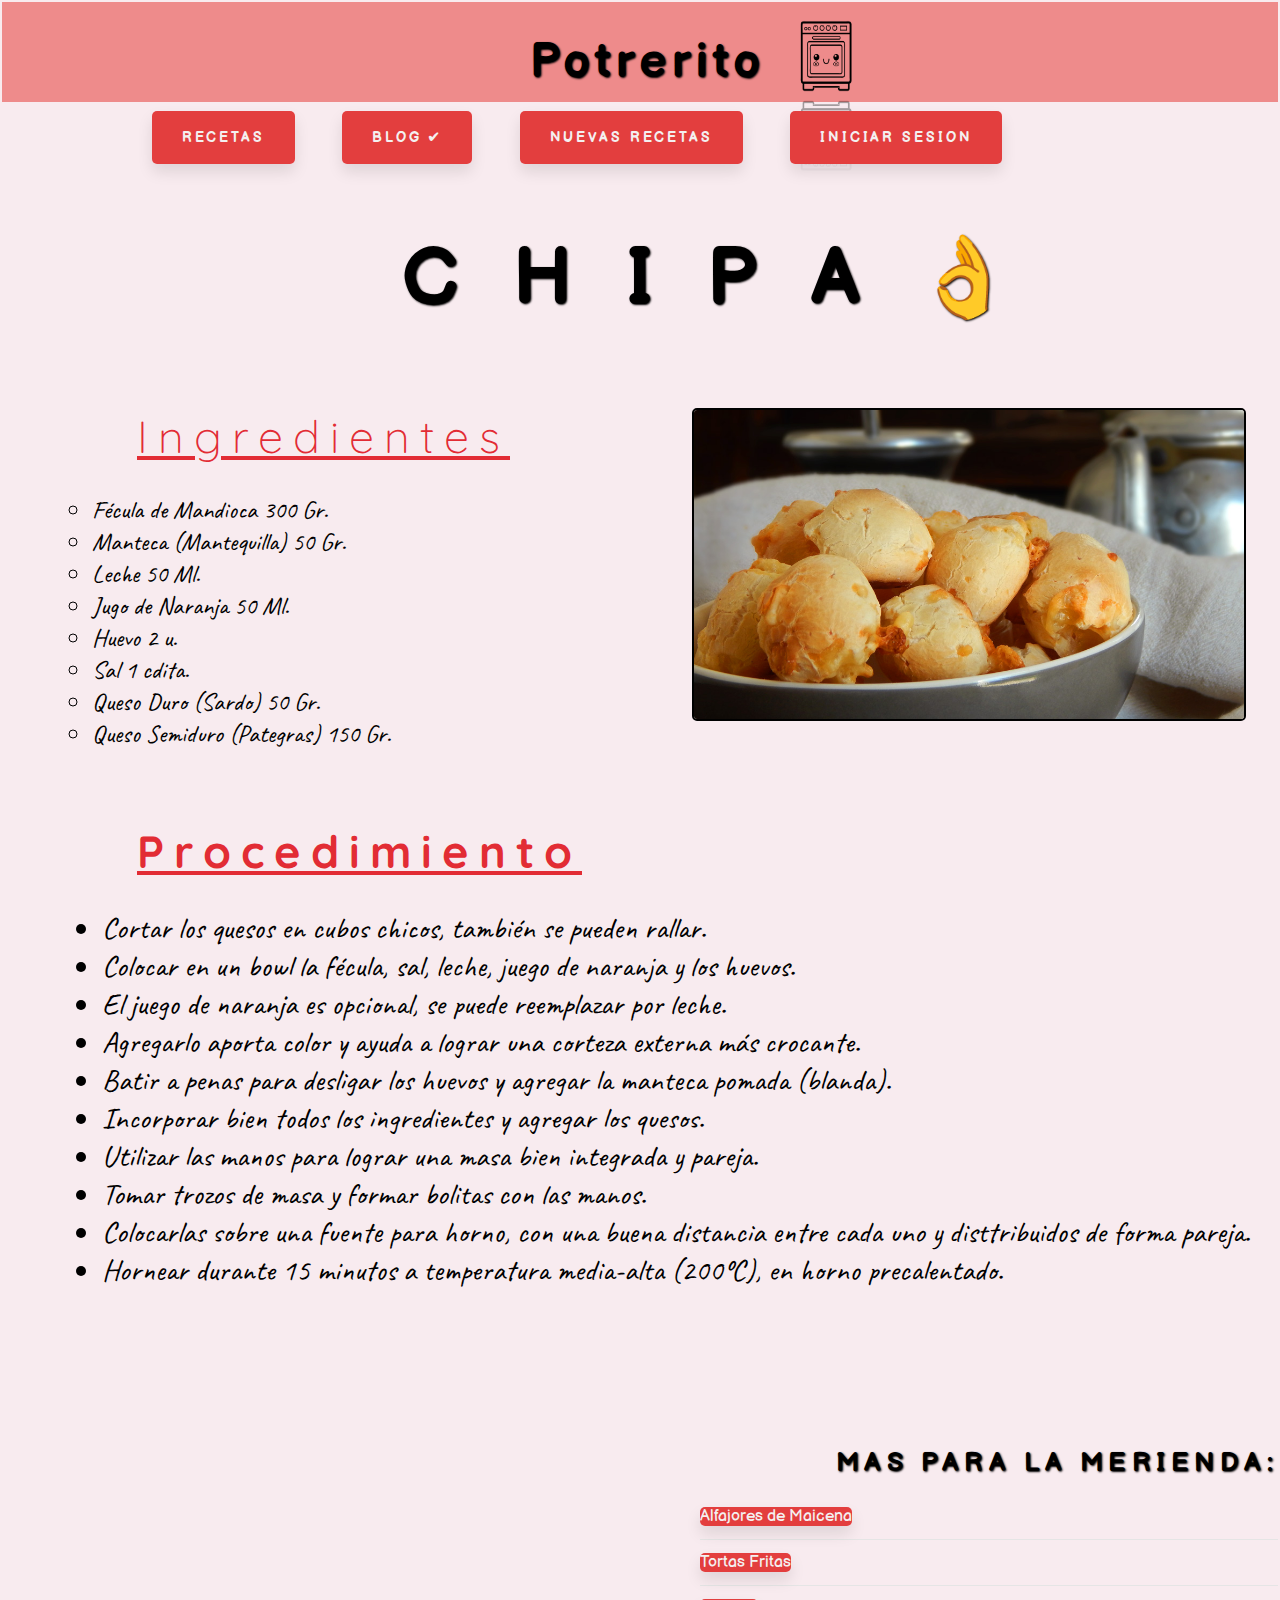
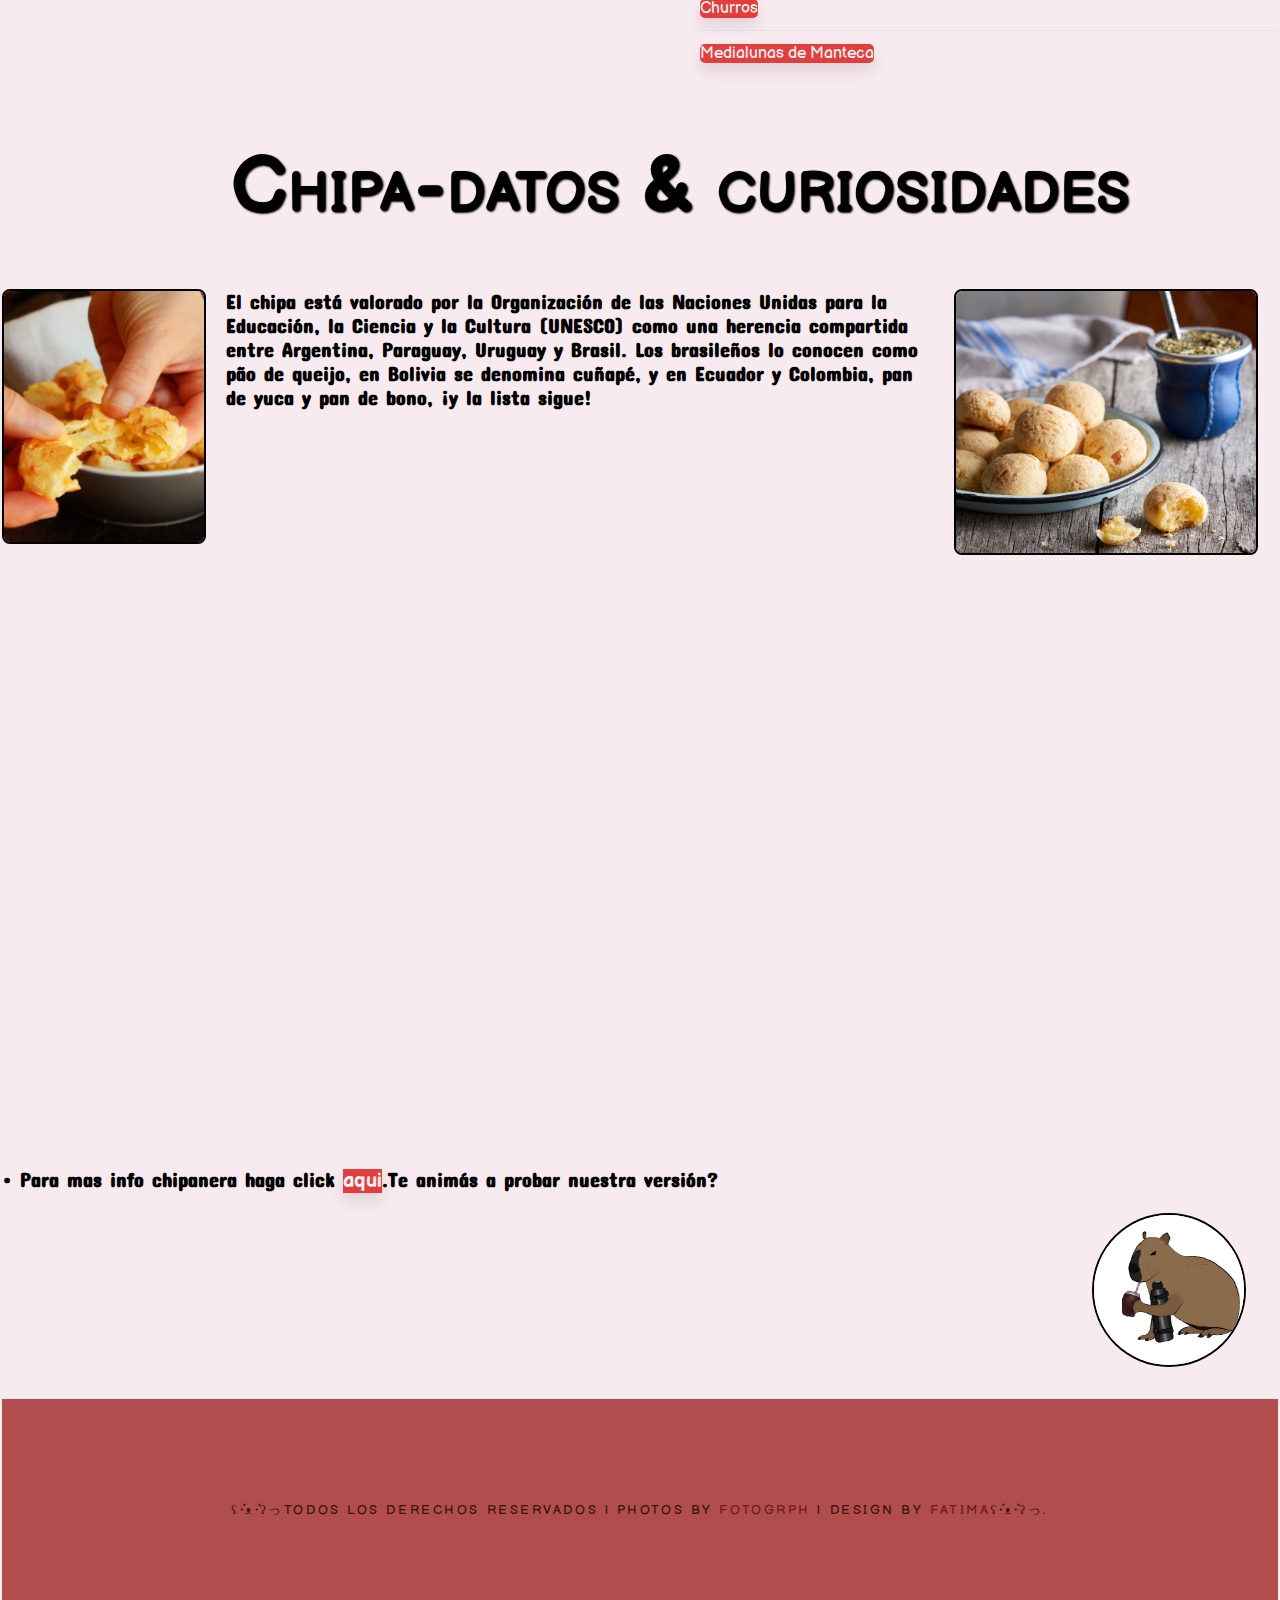
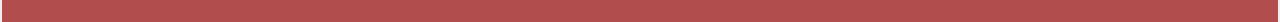
<file: index.html>
<!DOCTYPE html>
<html lang="en" dir="ltr">
<head>
  <meta charset="utf-8">
  <link rel="shortcut icon" href="favicon.ico">
  <title>Receta Chipatastica!</title>
  <link rel="stylesheet" href="style.css">
  <meta name="keywords" content="Recetas Potrerito" />
	<meta name="description" content="Las mejores recetas estan aca! bbb bueno bonito y barato." />



  <!--links de fuentes-->
  <link rel="preconnect" href="https://fonts.googleapis.com">
  <link rel="preconnect" href="https://fonts.gstatic.com" crossorigin>
  <link href="https://fonts.googleapis.com/css2?family=Balsamiq+Sans:wght@700&display=swap" rel="stylesheet">
  <link rel="preconnect" href="https://fonts.googleapis.com">
  <link rel="preconnect" href="https://fonts.gstatic.com" crossorigin>
  <link href="https://fonts.googleapis.com/css2?family=Quicksand:wght@700&display=swap" rel="stylesheet">
  <link rel="preconnect" href="https://fonts.googleapis.com">
  <link rel="preconnect" href="https://fonts.gstatic.com" crossorigin>
  <link href="https://fonts.googleapis.com/css2?family=Pacifico&display=swap" rel="stylesheet">
  <link rel="preconnect" href="https://fonts.googleapis.com">
  <link rel="preconnect" href="https://fonts.gstatic.com" crossorigin>
  <link href="https://fonts.googleapis.com/css2?family=Balsamiq+Sans:ital,wght@1,700&display=swap" rel="stylesheet">
  <link rel="preconnect" href="https://fonts.googleapis.com">
  <link rel="preconnect" href="https://fonts.gstatic.com" crossorigin>
  <link href="https://fonts.googleapis.com/css2?family=Caveat&display=swap" rel="stylesheet">
  <link rel="preconnect" href="https://fonts.googleapis.com">
  <link rel="preconnect" href="https://fonts.gstatic.com" crossorigin>
  <link href="https://fonts.googleapis.com/css2?family=Concert+One&display=swap" rel="stylesheet">
  </head>
  <body>
  <header >
  	        <div id="logo">
             <h1 class="tituloprincipal">Potrerito</h1>
            <img src="imagenes/horno.png" alt="Juan Carlos">
      			</div>

</header>

<nav class="menu">
       <div class="menu2">
  						<ul>
  							<li class="current_page_item"><a href="https://www.youtube.com/watch?v=fJ9rUzIMcZQ&ab_channel=QueenOfficial"target="_blank" accesskey="1" title="Recetas">Recetas</a></li>
  							<li><a href="https://www.youtube.com/watch?v=5NV6Rdv1a3I&ab_channel=DaftPunkVEVO" target="_blank"accesskey="2" title="Blog">Blog ✔</a></li>
  							<li><a href="https://www.youtube.com/watch?v=Gs069dndIYk&ab_channel=EarthWindandFireVEVO" target="_blank" accesskey="3" title="Nuevas recetas">Nuevas recetas</a></li>
						   <li><a href="contacto.html" accesskey="3" title="Iniciar Sesion">Iniciar Sesion</a></li>
            </ul>
</div>
</nav>

<main>

<div id="contenedor" class="contenedor">

<div id="content">

          <div class="title">
  					<h2>C H I P A 👌 </h2>
</div>

            <img class="fotochipa1" src="imagenes/Chippppa.jpg" alt="fotochipa">

              <h1 class="tituloingredientes">Ingredientes</h1>
              <ul class="ingredientes">
                <li>Fécula de Mandioca 300 Gr.</li>
                <li>Manteca (Mantequilla) 50 Gr.</li>
                <li>Leche 50 Ml.</li>
                <li>Jugo de Naranja 50 Ml.</li>
                <li>Huevo 2 u.</li>
                <li>Sal 1 cdita.</li>
                <li>Queso Duro (Sardo) 50 Gr.</li>
                <li>Queso Semiduro (Pategras) 150 Gr.</li>
              </ul>
              <br>
              <h1 class="tituloprocedimiento">Procedimiento</h1>
              <ol class="procedimiento">
                <li>Cortar los quesos en cubos chicos, también se pueden rallar.</li>
                <li>Colocar en un bowl la fécula, sal, leche, juego de naranja y los huevos.</li>
                <li>El juego de naranja es opcional, se puede reemplazar por leche.</li>
                <li>Agregarlo aporta color y ayuda a lograr una corteza externa más crocante.</li>
                <li>Batir a penas para desligar los huevos y agregar la manteca pomada (blanda).</li>
                <li>Incorporar bien todos los ingredientes y agregar los quesos.</li>
                <li>Utilizar las manos para lograr una masa bien integrada y pareja.</li>
                <li>Tomar trozos de masa y formar bolitas con las manos.</li>
                <li>Colocarlas sobre una fuente para horno, con una buena distancia entre cada uno y disttribuidos de forma pareja.</li>
                <li>Hornear durante 15 minutos a temperatura media-alta (200ºC), en horno precalentado.</li>
              </ol>
</div>
</div>

<div class="video">
  <iframe width="560" height="315" src="https://www.youtube.com/embed/16g7IgU2n7o" title="YouTube video player" frameborder="0" allow="accelerometer; autoplay; clipboard-write; encrypted-media; gyroscope; picture-in-picture" allowfullscreen>
  </iframe>

  <div id="sidebar">

						<div class="box1">
							<div class="title">
								<h2>Mas para la merienda:</h2>
							</div>
							<ul class="style1">
								<li><a href="https://cuk-it.com/recetas/alfajores-de-maicena/" target="_blank"> Alfajores de Maicena </a></li>
								<li><a href="https://cuk-it.com/recetas/tortas-fritas/"target="_blank"> Tortas Fritas </a></li>
								<li><a href="https://alicante.com.ar/202-receta-churros"target="_blank"> Churros </a></li>
								<li><a href="https://cuk-it.com/recetas/medialunas-de-manteca/"target="_blank"> Medialunas de Manteca </a></li>
								
							</ul>
						</div>
           </div>

<div id="chipadatos">

<h1 class="titulodatos">Chipa-datos & curiosidades</h1>

  <img class="fotochipa2" src="imagenes/Chipppa.jpg" alt="chipasito">

  <img class="fotochipa3" src="imagenes/Chipa.jpg" alt="chipa">

  <h3 class="textodatos">El chipa está valorado por la Organización de las Naciones Unidas para la Educación, la Ciencia y la Cultura (UNESCO) como una herencia compartida entre Argentina, Paraguay, Uruguay y Brasil.
    Los brasileños lo conocen como pão de queijo, en Bolivia se denomina cuñapé, y en Ecuador y Colombia, pan de yuca y pan de bono, ¡y la lista sigue!</h3>

</div>

<div class="map-responsive">
    <iframe src="https://www.google.com/maps/embed?pb=!1m18!1m12!1m3!1d7501363.158324181!2d-62.94689842547182!3d-23.360165520949412!2m3!1f0!2f0!3f0!3m2!1i1024!2i768!4f13.1!3m3!1m2!1s0x945c083490f13d63%3A0xb3faff611d582ef3!2sParaguay!5e0!3m2!1ses-419!2sar!4v1629669259892!5m2!1ses-419!2sar" width="600" height="450" style="border:0;" allowfullscreen="" loading="lazy"></iframe>
</div>

<h3 class="preguntafinal">• Para mas info chipanera haga click <a href="https://www.chechipa.com/historia" target="_blank">aqui</a>.Te animás a probar nuestra versión?</h3>
<img class="carpincho" src="imagenes/carpinch.jpg" alt="carpinch">
</main>

<footer>

  <div id="copyright" class="container">
	<p>ʕ•́ᴥ•̀ʔっTodos los derechos reservados | Photos by <a href="https://ar.pinterest.com/estrellitayeah/gatitos/" target="_blank">Fotogrph</a> | Design by <a href="https://github.com/mdefatimaperez"  target="_blank">Fatima</a>ʕ•́ᴥ•̀ʔっ.</p>

</footer>













  </body>
</html>
</file>
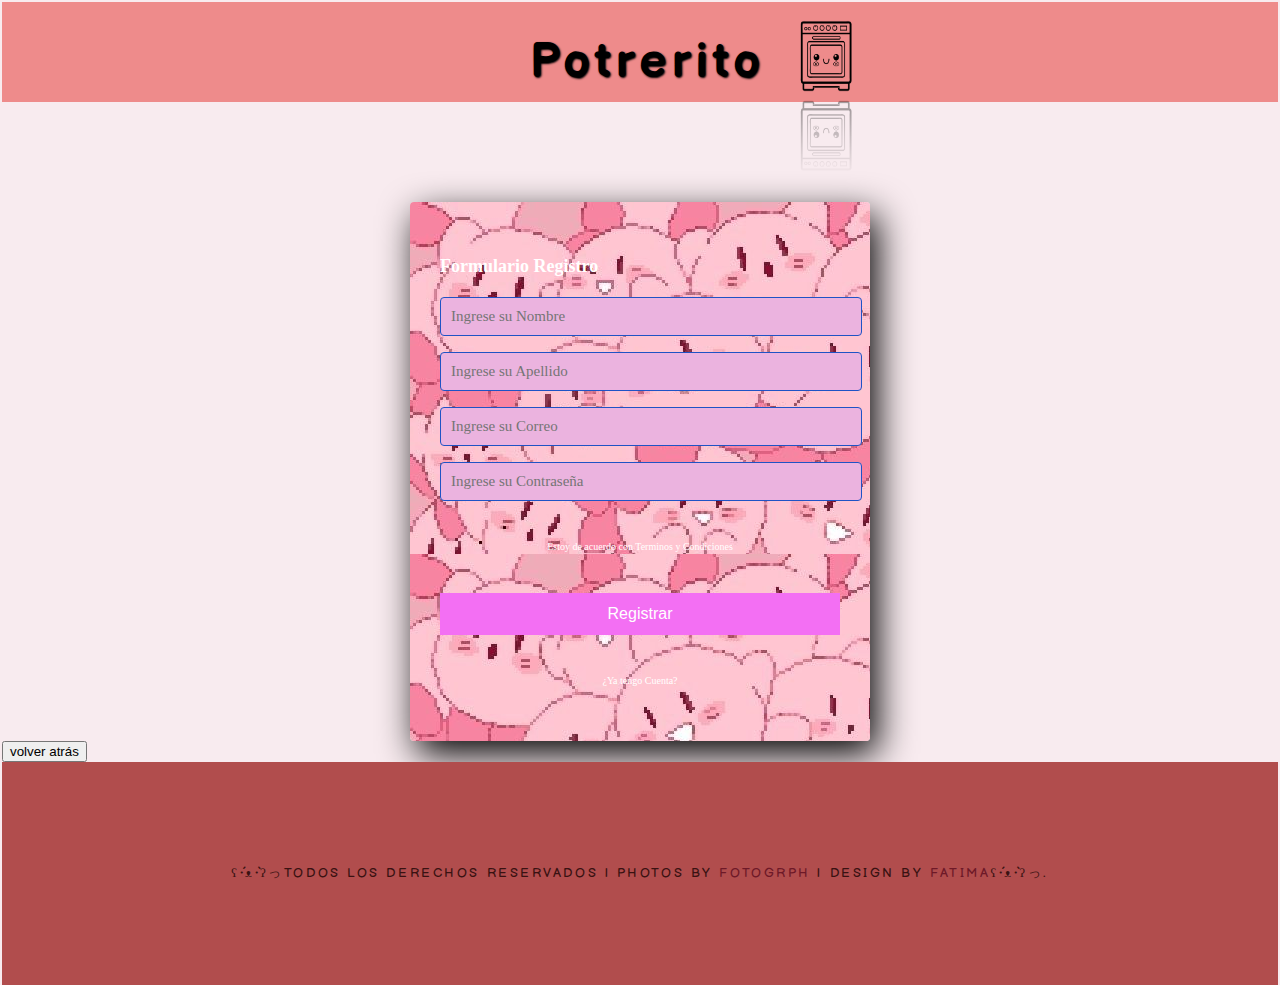
<file: contacto.html>
<!DOCTYPE html>
<html lang="en">
<head>
  <meta charset="UTF-8">
  <meta name="viewport" content="width=device-width, initial-scale=1.0">
  <meta http-equiv="X-UA-Compatible" content="ie=edge">
  <link rel="preconnect" href="https://fonts.googleapis.com">
  <link rel="preconnect" href="https://fonts.gstatic.com" crossorigin>
  <link href="https://fonts.googleapis.com/css2?family=Balsamiq+Sans:wght@700&display=swap" rel="stylesheet">
  <link rel="preconnect" href="https://fonts.googleapis.com">
  <link rel="preconnect" href="https://fonts.gstatic.com" crossorigin>
  <link href="https://fonts.googleapis.com/css2?family=Quicksand:wght@700&display=swap" rel="stylesheet">
  <link rel="preconnect" href="https://fonts.googleapis.com">
  <link rel="preconnect" href="https://fonts.gstatic.com" crossorigin>
  <link href="https://fonts.googleapis.com/css2?family=Pacifico&display=swap" rel="stylesheet">
  <link rel="preconnect" href="https://fonts.googleapis.com">
  <link rel="preconnect" href="https://fonts.gstatic.com" crossorigin>
  <link href="https://fonts.googleapis.com/css2?family=Balsamiq+Sans:ital,wght@1,700&display=swap" rel="stylesheet">
  <link rel="preconnect" href="https://fonts.googleapis.com">
  <link rel="preconnect" href="https://fonts.gstatic.com" crossorigin>
  <link href="https://fonts.googleapis.com/css2?family=Caveat&display=swap" rel="stylesheet">
  <link rel="preconnect" href="https://fonts.googleapis.com">
  <link rel="preconnect" href="https://fonts.gstatic.com" crossorigin>
  <link href="https://fonts.googleapis.com/css2?family=Concert+One&display=swap" rel="stylesheet">
<link href="contacto.css" rel="stylesheet" type="text/css" media="all" />

  <title>Formulario Registro</title>
</head>
<body>
  <header >
  	        <div id="logo">
             <h1 class="tituloprincipal">Potrerito</h1>
            <img src="imagenes/horno.png" alt="Juan Carlos">
      			</div>

</header>
  <section class="form-register">
    <h4>Formulario Registro</h4>
    <input class="controls" type="text" name="nombres" id="nombres" placeholder="Ingrese su Nombre">
    <input class="controls" type="text" name="apellidos" id="apellidos" placeholder="Ingrese su Apellido">
    <input class="controls" type="email" name="correo" id="correo" placeholder="Ingrese su Correo">
    <input class="controls" type="password" name="correo" id="correo" placeholder="Ingrese su Contraseña">
    <p>Estoy de acuerdo con <a href="#">Terminos y Condiciones</a></p>
    <input class="botons" type="submit" value="Registrar">
    <p><a href="#">¿Ya tengo Cuenta?</a></p>
  </section>
<input class="volver" type="button" onclick="history.back()" name="volver atrás" value="volver atrás">
  <footer>

    <div id="copyright" class="container">
  	<p>ʕ•́ᴥ•̀ʔっTodos los derechos reservados | Photos by <a href="https://ar.pinterest.com/estrellitayeah/gatitos/" target="_blank">Fotogrph</a> | Design by <a href="https://github.com/mdefatimaperez"  target="_blank">Fatima</a>ʕ•́ᴥ•̀ʔっ.</p>

  </footer>
</body>
</html>
</file>
<file: style.css>
html, body
{
	height: 100%;
}
body
{
	margin: 2px;
	padding: 0px;
	background-color: #F8EBEF  ;
}

header
{
  background-color: #EE8B8B ;
	position: center;
	height: 100px;
	width: 100%;
  background-size: 100%;
  overflow: hidden;
	margin: 0px auto;
}


#logo{
	height: 100px;
	width: 100%;

}


#logo img{
	display: inline-block;
  height: 80px;
  width: 90px;
  float: left;
  position: absolute;
  top: 1em;
	margin-left: 1em;
 -webkit-box-reflect: below 0px linear-gradient(to bottom, rgba(0,0,0,0.0), rgba(0,0,0,0.4)); /*reflejo de imagen */
}

.tituloprincipal{
    position: 50%;
		text-align: center;
    display: inline-block;
		background-position:center;
    background-size: 7em;
		letter-spacing: 5px;
		font-size: 3em;
		border-radius: 8px;
    text-shadow: 1px 1px 2px black;
    margin-left: 11em;
		font-family: 'Balsamiq Sans', cursive;
}

/*nav*/

.menu
{
	position: absolute;
	right: 20%;
	top: 7em;

}

.menu li {
  padding: 1em 1.5em;
	letter-spacing: 0.20em;
	font-size: 0.90em;
	font-weight: 600;
	text-transform: uppercase;
	outline: 0;
  display: inline;
}
.menu li a {
		text-decoration: none;
		border-radius: 5px;
		padding: 18px 30px;
    background-color: #E33E3E  ;
		box-shadow: 0px 8px 15px rgba(0, 0, 0, 0.1);
    color: #F4F0F0;
		font-family: 'Balsamiq Sans', cursive;
}
.menu li a:hover {
	background-color: #FE3605;
	box-shadow: 0px 15px 20px rgba(0, 0, 0, 0.3);
	transform: translateY(-7px);
}
/**/

#contenedor
{
	position:center ;
	overflow: hidden;

}
#content
{

 padding: 3em 0em;
}
/**/

.title
{

	margin-top: 5em;
	text-transform: uppercase;
}

.title h2
{
	margin-bottom: 1em;
 font-family: 'Balsamiq Sans', cursive;
	margin-left: 5em;
	text-shadow: 1px 1px 2px black;
	letter-spacing: 0.20em;
	font-weight: 700;
	font-size: 5em;
	text-align: left;
	color: ##1A0000 ;
}

/**/
.fotochipa1{
  float: right;
  width: 550px ;
  border-radius: 5px;
  border: black 2px solid;
	margin-right: 2em;

}
.fotochipa1:hover{
	-webkit-transform: rotateY(180deg);
	-webkit-transform-style: preserve-3d;
	transform: rotateY(180deg);
	transform-style: preserve-3d;
}

.tituloingredientes{
  font-family: 'Quicksand', sans-serif;
  font-size: 45px;
  letter-spacing: 10px;
  text-decoration: underline;
  margin-left: 3em;
	color: #E22C34;
  font-weight: 200;
}

.ingredientes{
  font-family: 'Caveat', cursive;
  font-size: 25px;
  color: #000000;
	margin-left: 2em;
  list-style-type : circle;
}

.tituloprocedimiento{
  margin-top: 30px;
  font-family:'Quicksand', sans-serif;
  font-size: 45px;
  letter-spacing: 10px;
  text-decoration: underline;
  margin-left: 3em;
	color: #E22C34 ;

}

.procedimiento{
  font-family: 'Caveat', cursive;
  font-size: 30px;
  color: #000000 ;
  margin-left: 2em;
  list-style-type: disc;
}

.video{
float: left;
margin-top: 0;

}
#sidebar
{
 margin-left: 1em;
	float: right;

}

#sidebar .title h2
{
	font-size: 1.7em;
}

#sidebar .box1
{
	margin-bottom: 3em;
}
ul.style1
{
	margin: 0;
	padding: 0;
	list-style: none;
}
ul.style1 li
{
	border-top: solid 1px #E5E5E5;
	padding: 0.80em 0;
}

ul.style1 li:first-child
{
	border-top: 0;
	padding-top: 1px;
}
.style1 li a {
	text-decoration: none;
	border-radius: 5px;
  background-color: #E33E3E  ;
	box-shadow: 0px 8px 15px rgba(0, 0, 0, 0.1);
	color: #F4F0F0;
	font-family: 'Balsamiq Sans', cursive;
}
.style1 li a:hover {
	background-color: #FE3605;
	box-shadow: 0px 15px 20px rgba(0, 0, 0, 0.3);
	transform: translateY(-7px);
}
/**/
.titulodatos{

  margin-left: 1em ;
  font-family: 'Balsamiq Sans', cursive;
  font-variant: small-caps;
  font-size: 5em;
  font-kerning: normal;
  font-weight: bold;
  text-align: center;
  text-shadow: 1px 1px 2px black;
}

.fotochipa2{
  float: left;
  width: 200px ;
  border-radius: 8px;
  margin-right: 20px;
  margin-bottom: 10px;
  border: black 2px solid;
}

.textodatos{
  font-family: 'Concert One', cursive;
  font-size: 20px;
  color: #000000;

}

.fotochipa3{
  float: right;
  width: 300px ;
  border-radius: 8px;
  margin-left: 20px;
  margin-right: 20px;
  border: black 2px solid;
}
.map-responsive{
    overflow:hidden;
    padding-bottom:56.25%;
    position:relative;
    height:0;

}

.map-responsive iframe{
    left:0;
    top:0;
    height:100%;
    width:100%;
    position:absolute;

}
.preguntafinal{
  font-family:'Concert One', cursive;
  font-size: 20px;
  color: #000000;
}
.carpincho{
border-radius: 50%;
width: 150px;
float: right;
margin-right: 2em;
border: black 2px solid;
margin-bottom: 2em;
}
h3 a {

		text-decoration: none;
		border-radius: 0px;
	  background-color: #E33E3E  ;
		box-shadow: 0px 8px 15px rgba(0, 0, 0, 0.1);
		color: #F4F0F0;
		font-family: 'Balsamiq Sans', cursive;
}
h3 a:hover {
	background-color: #FE3605;
	box-shadow: 0px 15px 20px rgba(0, 0, 0, 0.3);
	transform: translateY(-7px);
}
/**/

#copyright
{

	background-color:#B14D4D   ;
	overflow: hidden;
	padding: 90px ;
}

#copyright p
{
	letter-spacing: 0.20em;
	text-align: center;
	text-transform: uppercase;
	font-size: 0.80em;
  color:#391212;
	font-family: 'Balsamiq Sans', cursive;

}

#copyright a
{
	text-decoration: none;
}


.container a{
color:#6E1928 ;

}
.container a:hover{
	background-color: #C53851 ;
	box-shadow: 0px 15px 20px rgba(0, 0, 0, 0.3);
	transform: translateY(-7px);


}
</file>
<file: contacto.css>
html, body
{
	height: 100%;
}
body
{
	margin: 2px;
	padding: 0px;
	background-color: #F8EBEF  ;
}

header
{
  background-color: #EE8B8B ;
	position: center;
	height: 100px;
	width: 100%;
  background-size: 100%;
  overflow: hidden;
	margin: 0px auto;
}


#logo{
	height: 100px;
	width: 100%;

}


#logo img{
	display: inline-block;
  height: 80px;
  width: 90px;
  float: left;
  position: absolute;
  top: 1em;
	margin-left: 1em;
 -webkit-box-reflect: below 0px linear-gradient(to bottom, rgba(0,0,0,0.0), rgba(0,0,0,0.4)); /*reflejo de imagen */
}

.tituloprincipal{
    position: 50%;
		text-align: center;
    display: inline-block;
		background-position:center;
    background-size: 7em;
		letter-spacing: 5px;
		font-size: 3em;
		border-radius: 8px;
    text-shadow: 1px 1px 2px black;
    margin-left: 11em;
		font-family: 'Balsamiq Sans', cursive;
}

/*registro*/

.form-register {
  width: 400px;
  background-image:url("imagenes/kirby.jpg");
  background-repeat:repeat;
  padding: 30px;
  margin: auto;
  margin-top: 100px;
  border-radius: 4px;
  font-family: 'verdana';
  color: white;
  box-shadow: 7px 13px 37px #000;
}

.form-register h4 {
  font-size: 18px;
  margin-bottom: 20px;
}

.controls {
  width: 100%;
  background:#EBB3DF  ;
  padding: 10px;
  border-radius: 4px;
  margin-bottom: 16px;
  border: 1px solid #1f53c5;
  font-family: 'verdana';
  font-size: 15px;
  color: white;
}

.form-register p {
  height: 40px;
  text-align: center;
  font-size: 10px;
  line-height: 40px;
}

.form-register a {
  color: white;
  text-decoration: none;
}

.form-register a:hover {
  color: white;
  text-decoration: underline;
}

.form-register .botons {
  width: 100%;
  background: #F36FF3  ;
  border: none;
  padding: 12px;
  color: white;
  margin: 16px 0;
  font-size: 16px;
}
.form-register .botons:hover {
  background-color: #F5B9D2 ;
	box-shadow: 0px 15px 20px rgba(0, 0, 0, 0.3);
	transform: translateY(-7px);
}
/*f*/

#copyright
{

	background-color:#B14D4D   ;
	overflow: hidden;
	padding: 90px ;
}

#copyright p
{
	letter-spacing: 0.20em;
	text-align: center;
	text-transform: uppercase;
	font-size: 0.80em;
  color:#391212;
	font-family: 'Balsamiq Sans', cursive;

}

#copyright a
{
	text-decoration: none;
}


.container a{
color:#6E1928 ;

}
.container a:hover{
	background-color: #C53851 ;
	box-shadow: 0px 15px 20px rgba(0, 0, 0, 0.3);
	transform: translateY(-7px);


}
</file>
